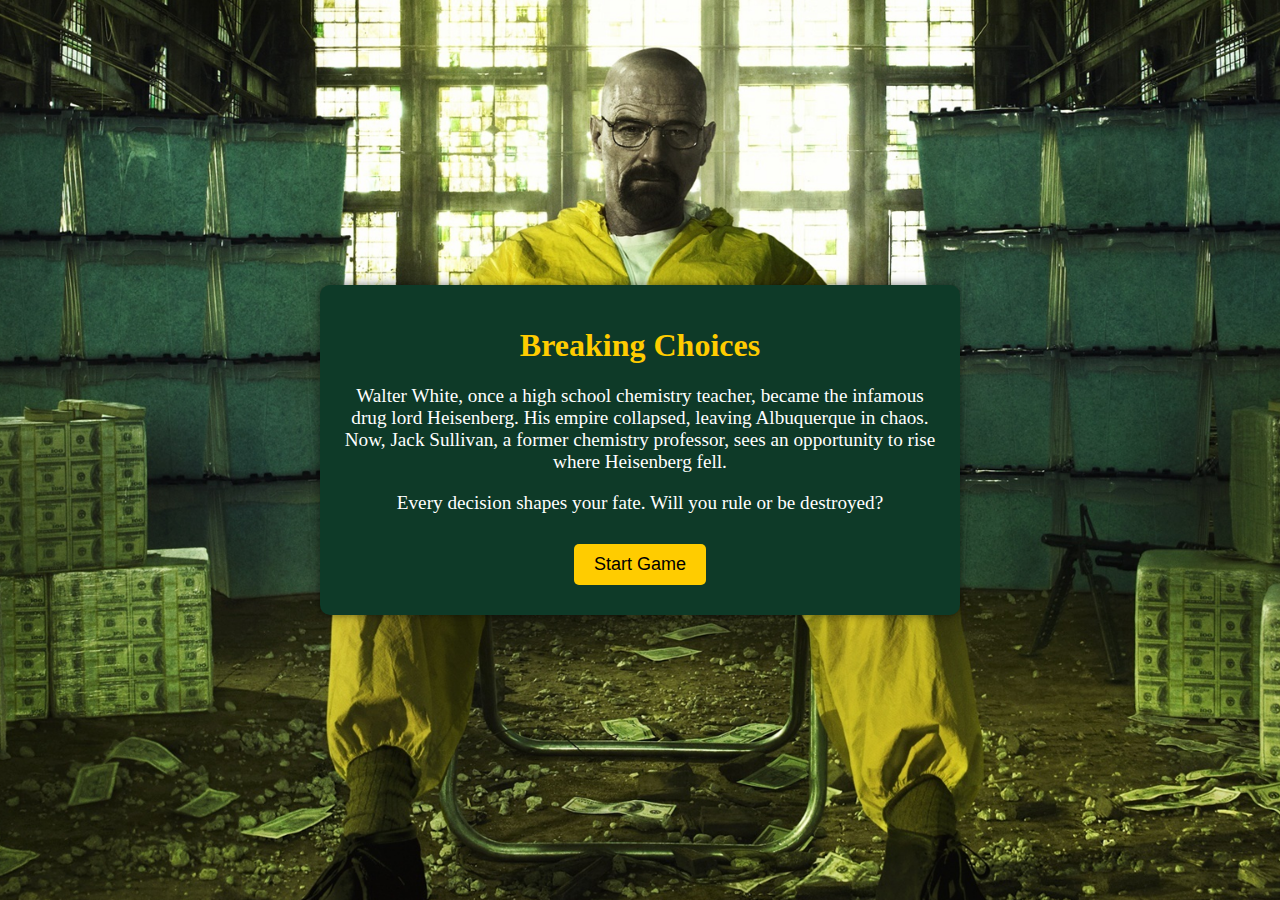
<file: index.html>
<!DOCTYPE html>
<html lang="en">
<head>
    <meta charset="UTF-8">
    <meta name="viewport" content="width=device-width, initial-scale=1.0">
    <title>Breaking Choices</title>
    <link rel="stylesheet" href="style.css">
</head>
<body>
    <div class="container">
        <h1>Breaking Choices</h1>
        <div class="p1">
        <p>
            Walter White, once a high school chemistry teacher, became the infamous drug lord Heisenberg.
            His empire collapsed, leaving Albuquerque in chaos. Now, Jack Sullivan, a former chemistry professor, 
            sees an opportunity to rise where Heisenberg fell.
        </p>
        
        <p>Every decision shapes your fate. Will you rule or be destroyed?</p>
        </div>
        <button onclick="startGame()">Start Game</button>
    </div>

    <audio id="bg-music" loop>
        <source src="Assets/intro.mp3" type="audio/mpeg">
    </audio>

    <script>
        document.addEventListener("DOMContentLoaded", function () {
            const audio = document.getElementById("bg-music");
            
            document.body.addEventListener("click", function () {
                if (audio.paused) {
                    audio.play().catch(error => console.log("Autoplay blocked:", error));
                }
            });
        });

        function startGame() {
            window.location.href = "game.html";
        }
    </script>
</body>
</html>
</file>
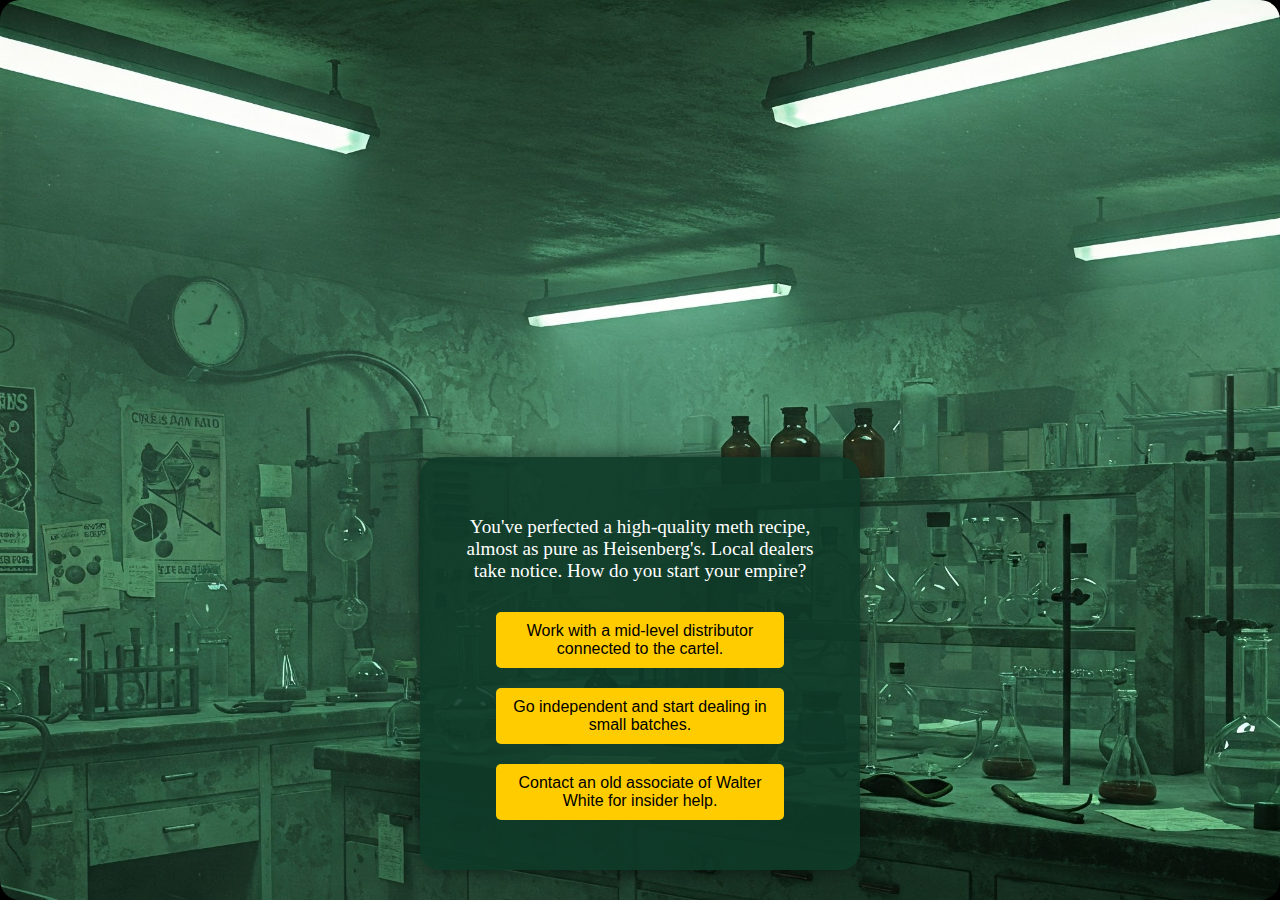
<file: game.html>
<!DOCTYPE html>
<html lang="en">
<head>
    <meta charset="UTF-8">
    <meta name="viewport" content="width=device-width, initial-scale=1.0">
    <title>Breaking Choices - Game</title>
    <link rel="stylesheet" href="game.css">
</head>
<body>
    <div id="background-container">
        <div class="card-container">
            <div class="content-wrapper">
                <p id="story-text"></p>
                <div id="choices"></div>
                <button id="restart" onclick="restartGame()">Restart Game</button>
            </div>
        </div>
        
    </div>
    
    <script src="game.js"></script>
</body>
</html>
</file>
<file: style.css>
body {
    display: flex;
    justify-content: center;  
    align-items: center;     
    height: 100vh;           
    margin: 0;                
    background-image: url('Assets/brba.png'); 
    background-size: cover;
    background-position: center;
    background-attachment: fixed;
}

.container, .game-container {
    width: 80%;
    max-width: 600px;
    padding: 20px;
    background-color: #0e3a28;
    border-radius: 10px;
    box-shadow: 0px 0px 10px rgba(0, 0, 0, 0.5);
    text-align: center;
}
h1 {
    color: #ffcc00;
}

.p1{
    color: white;
    font-size: 1.2rem;
}

button {
    background-color: #ffcc00;
    color: black;
    border: none;
    padding: 10px 20px;
    margin: 10px;
    cursor: pointer;
    border-radius: 5px;
    font-size: 18px;
}

button:hover {
    background-color: #e6b800;
}

#restart {
    display: none;
    background-color: red;
}
</file>
<file: game.css>
body, html {
    margin: 0;
    padding: 0;
    display: flex;
    justify-content: center;
    align-items: center;
    height: 100vh;
    background-color: rgb(0, 0, 0);
    overflow: hidden; 
}

#background-container {
    background-size: cover;
    width: 100vw; 
    height: 100vh;
    display: flex;
    border-radius: 20px;
    justify-content: center;
    align-items: center;
    transition: background-image 1s ease-in-out, opacity 0.5s ease-in-out;
}

.card-container {
    width: 90%; 
    max-width: 400px;
    margin-top: auto;
    margin-bottom: 30px;
    background-color: rgba(14, 58, 40, 0.9);
    border-radius: 20px;
    box-shadow: 0px 0px 20px rgba(0, 0, 0, 0.5);
    padding: 20px;
    display: flex;
    flex-direction: column;
    align-items: center;
    z-index: 1;
}

.content-wrapper {
    padding: 20px;
    color: white;
    text-align: center;
}

h1 {
    color: #ffcc00;
    font-size: 2rem;
}

#story-text {
    font-size: 1.2rem;
    margin-bottom: 20px;
}

button {
    background-color: #ffcc00;
    color: black;
    border: none;
    padding: 10px;
    margin: 10px;
    cursor: pointer;
    border-radius: 5px;
    font-size: 1rem;
    width: 80%; 
}

button:hover {
    background-color: #e6b800;
}

#restart {
    display: none;
    background-color: #ffcc00;
    color: black;
    padding: 10px 20px;
    border: none;
    border-radius: 5px;
    cursor: pointer;
    font-size: 1.2rem;
    margin: 20px auto;
    width: 80%;
}

#restart:hover {
    background-color: #e6b800;
}


.lose-container {
    position: absolute;
    top: 0;
    left: 0;
    width: 100vw;
    height: 100vh;
    /* background: rgba(0, 0, 0, 0.7); */
    display: flex;
    justify-content: center;
    align-items: center;
    text-align: center;
    color: white;
    padding: 20px;
    border-radius: 10px;
    font-family: 'Arial', sans-serif;
    z-index: 0
}

.lose-message {
    font-size: 2rem;
    font-weight: bold;
    margin-bottom: 20px;
    animation: fadeIn 1.5s ease-in-out;
}

.lose-video{
    position: fixed;
    top: 0;
    left: 0;
    width: 100vw;
    height: 100vh;
    object-fit: cover;
    z-index: -1;
}
.try-again-btn {
    background: red;
    color: white;
    padding: 10px 20px;
    border: none;
    border-radius: 5px;
    font-size: 1.2rem;
    cursor: pointer;
    transition: background 0.3s ease;
}

.try-again-btn:hover {
    background: darkred;
}

@keyframes fadeIn {
    from {
        opacity: 0;
        transform: translateY(-20px);
    }
    to {
        opacity: 1;
        transform: translateY(0);
    }
}

@media (max-width: 1024px) {
    h1 {
        font-size: 1.8rem;
    }
    #story-text {
        font-size: 1rem;
    }
    button {
        font-size: 0.9rem;
        padding: 8px;
    }
}

@media (max-width: 768px) {
    #background-container {
        width: 100%;
        height: 100%;
        background-size: cover;
        background-position: center center;
    }
    .card-container {
        width: 80%;
        padding: 15px;
    }
    h1 {
        font-size: 1.5rem;
    }
    #story-text {
        font-size: 1rem;
    }
    button {
        font-size: 0.8rem;
        width: 90%;
    }
}

@media (max-width: 480px) {
    #background-container {
        width: 100%;
        height: 100%;
        background-size: cover;
        background-position: center center;
    }
    .card-container {
        width: 80%;
        border-radius: 10px;
    }
    h1 {
        font-size: 1.2rem;
    }
    #story-text {
        font-size: 0.9rem;
    }
    button {
        font-size: 0.8rem;
        width: 100%;
    }
}
</file>
